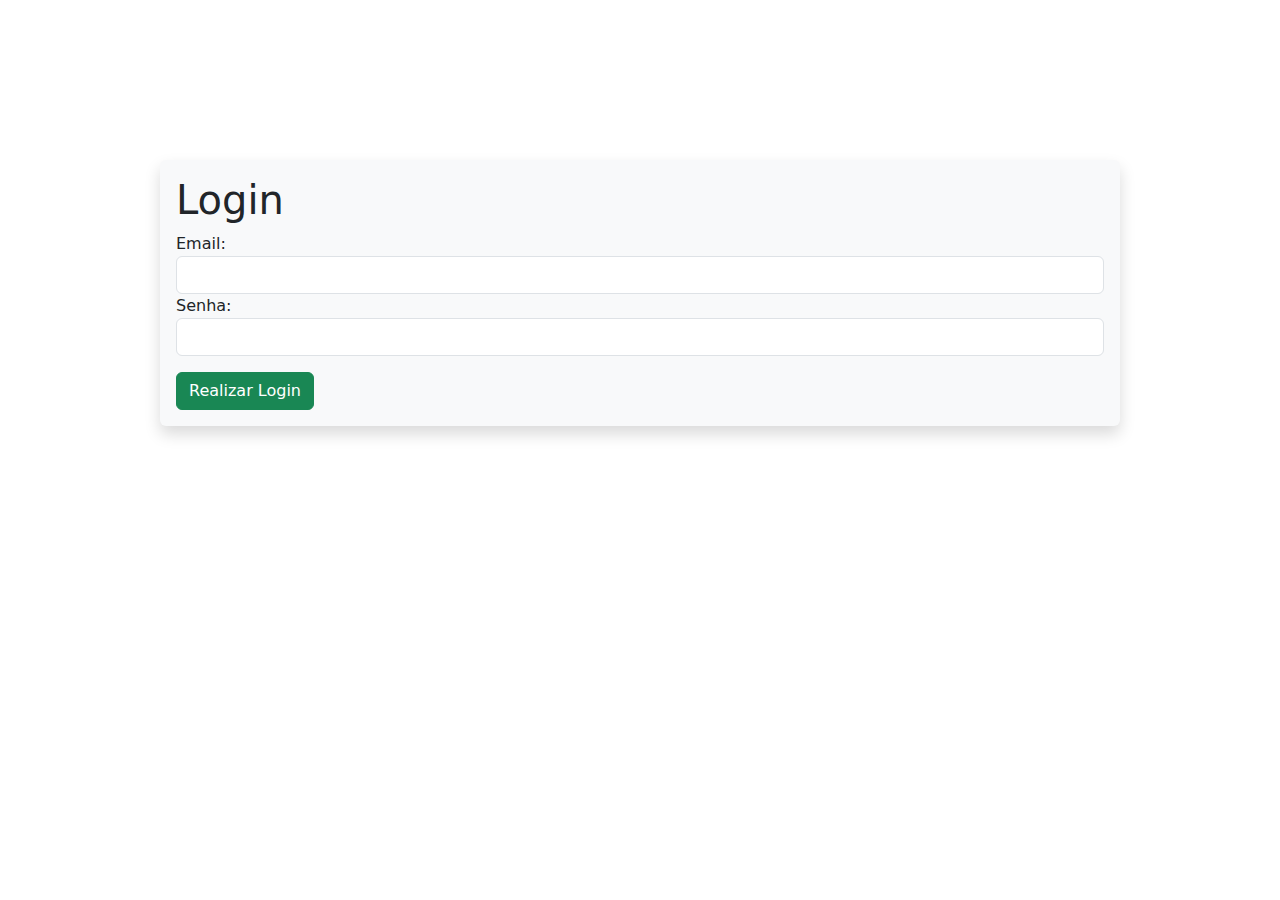
<file: index.html>
<!DOCTYPE html>
<html lang="pt">

<head>
    <meta charset="UTF-8">
    <meta name="viewport" content="width=device-width, initial-scale=1.0">
    <title>Tela Login</title>
    <link href="https://cdn.jsdelivr.net/npm/bootstrap@5.3.3/dist/css/bootstrap.min.css" rel="stylesheet"
        integrity="sha384-QWTKZyjpPEjISv5WaRU9OFeRpok6YctnYmDr5pNlyT2bRjXh0JMhjY6hW+ALEwIH" crossorigin="anonymous">
    <link rel="stylesheet" href="./assests/CSS/index.css">
</head>

<body>
    <div class="shadow p-3 mb-5 bg-body-tertiary rounded formulario">
        <h1 class="h1 textoLogin">Login</h1>
        <label for="email" class="textoForm">Email: </label>
        <input type="text" class="form-control campo" id="campoEmail" name="email">
        <label for="senha" class="textForm">Senha: </label>
        <input type="text" class="form-control campo" id="campoSenha" name="senha">
        <a href="./assests/Pages/home.html"><button class="btn btn-success mt-3 botaoLogin">Realizar Login</button></a>
    </div>

    <script src="https://cdn.jsdelivr.net/npm/bootstrap@5.3.3/dist/js/bootstrap.bundle.min.js" integrity="sha384-YvpcrYf0tY3lHB60NNkmXc5s9fDVZLESaAA55NDzOxhy9GkcIdslK1eN7N6jIeHz" crossorigin="anonymous"></script>
</body>

</html>
</file>
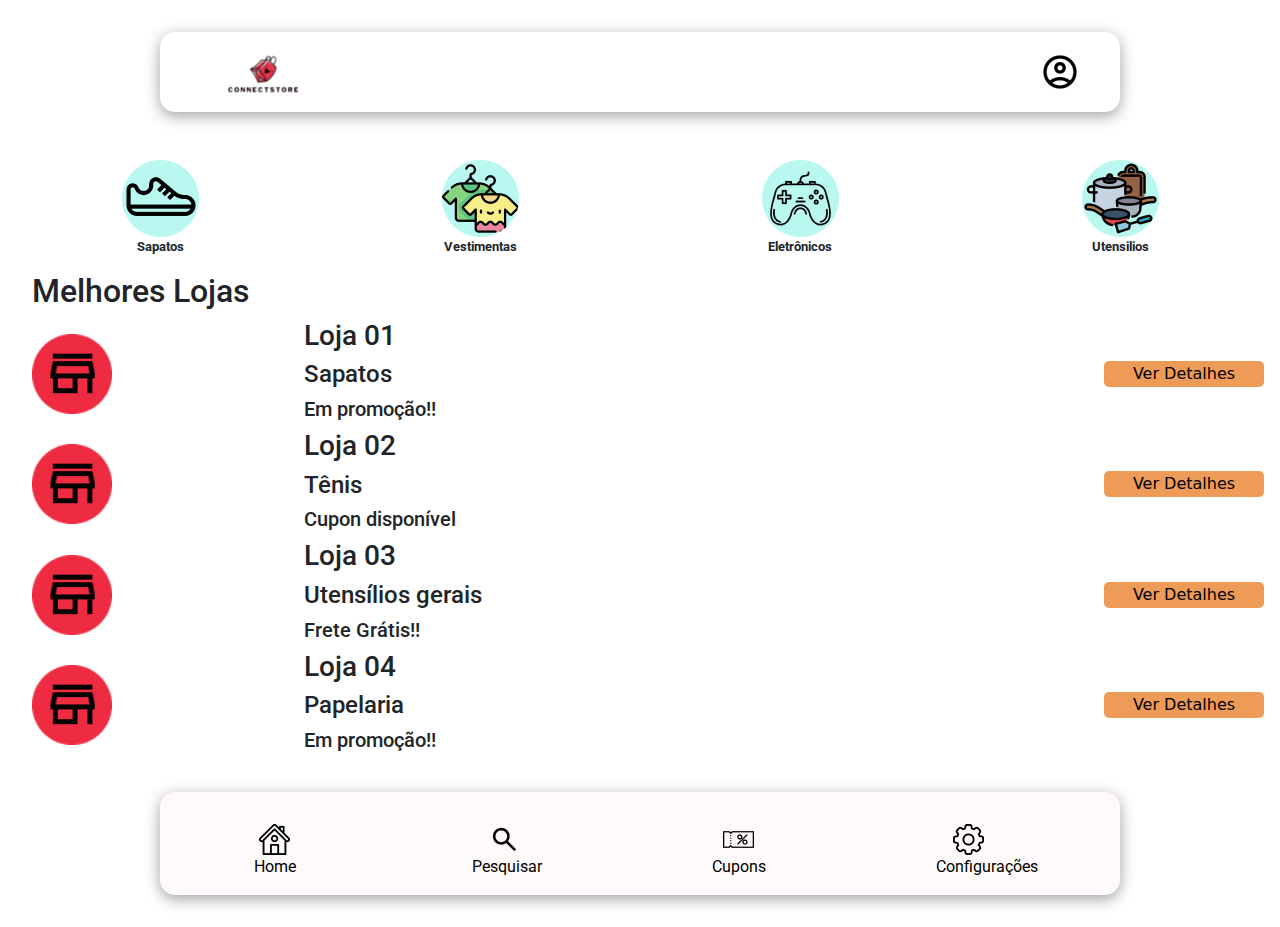
<file: assests/Pages/home.html>
<!DOCTYPE html>
<html lang="pt">
    <head>
        <meta charset="UTF-8">
        <meta name="viewport" content="width=device-width, initial-scale=1.0">
        <title>Home</title>
        <link href="https://cdn.jsdelivr.net/npm/bootstrap@5.3.3/dist/css/bootstrap.min.css" rel="stylesheet"
            integrity="sha384-QWTKZyjpPEjISv5WaRU9OFeRpok6YctnYmDr5pNlyT2bRjXh0JMhjY6hW+ALEwIH" crossorigin="anonymous">
        <link rel="preconnect" href="https://fonts.gstatic.com" crossorigin>
        <link href="https://fonts.googleapis.com/css2?family=Roboto:ital,wght@0,100;0,300;0,400;0,500;0,700;0,900;1,100;1,300;1,400;1,500;1,700;1,900&display=swap" rel="stylesheet">
        <link rel="stylesheet" href="../CSS/home.css">
    </head>
    <body>
        <header class="cabecalho">
            <nav class="navegacao">
                <img src="../IMG/imagem_2024-10-19_143406551-removebg-preview 1 (1).svg" alt="" class="logo">
                <img src="../IMG/logo_usuario.png" alt="" class="user">
            </nav>
        </header>

        <main>
            <div class="campoCarrousel">
                <div class="campo1">
                    <img src="../IMG/Sapato.png" alt="" class="imagemTipo">
                    <p class="textoTipo">Sapatos</p>
                </div>
                <div class="campo2">
                    <img src="../IMG/Vestimenta.png" alt="" class="imagemTipo">
                    <p class="textoTipo">Vestimentas</p>
                </div>
                <div class="campo3">
                    <img src="../IMG/Eletronico.png" alt="" class="imagemTipo">
                    <p class="textoTipo">Eletrônicos</p>
                </div>
                <div class="campo4">
                    <img src="../IMG/Utenslios.png" alt="" class="imagemTipo">
                    <p class="textoTipo">Utensilios</p>
                </div>
            </div>
            <section class="secaoVenda">
                <h2 class="texto">Melhores Lojas</h2>
                <div class="loja">
                    <img src="../IMG/ImagemLoja.png" alt="" class="imagemLoja">
                    <div class="camposTexto">
                        <h3 class="nomeLoja">Loja 01</h3>
                        <h4 class="descricaoLoja">Sapatos</h4>
                        <h5 class="statusLoja">Em promoção!!</h5>
                    </div>
                    <button class="botaoVerDetalhes" onclick="redirectPage()">Ver Detalhes</button>
                </div>
                <div class="loja">
                    <img src="../IMG/ImagemLoja.png" alt="" class="imagemLoja">
                    <div class="camposTexto">
                        <h3 class="nomeLoja">Loja 02</h3>
                        <h4 class="descricaoLoja">Tênis</h4>
                        <h5 class="statusLoja">Cupon disponível</h5>
                    </div>
                    <button class="botaoVerDetalhes" onclick="redirectPage()">Ver Detalhes</button>                </div>
                <div class="loja">
                    <img src="../IMG/ImagemLoja.png" alt="" class="imagemLoja">
                    <div class="camposTexto">
                        <h3 class="nomeLoja">Loja 03</h3>
                        <h4 class="descricaoLoja">Utensílios gerais </h4>
                        <h5 class="statusLoja">Frete Grátis!!</h5>
                    </div>
                    <button class="botaoVerDetalhes" onclick="redirectPage()">Ver Detalhes</button>                </div>
                <div class="loja">
                    <img src="../IMG/ImagemLoja.png" alt="" class="imagemLoja">
                    <div class="camposTexto">
                        <h3 class="nomeLoja">Loja 04</h3>
                        <h4 class="descricaoLoja">Papelaria</h4>
                        <h5 class="statusLoja">Em promoção!!</h5>
                    </div>
                    <button class="botaoVerDetalhes" onclick="redirectPage()">Ver Detalhes</button>                </div>
            </section>
        </main>
        <footer class="rodape">
            <div class="divRodape">
                <img src="../IMG/home.png" alt="" class="imagemRodape">
                <a href="../../Index.html"><p class="textoRodape">Home</p></a>
            </div>
            <div class="divRodape">
                <img src="../IMG/lupa.png" alt="" class="imagemRodape">
                <a href="#"><p class="textoRodape">Pesquisar</p></a>
            </div>
            <div class="divRodape">
                <img src="../IMG/cupon.png" alt="" class="imagemRodape">
                <a href="/#"><p class="textoRodape">Cupons</p></a>
            </div>
            <div class="divRodape">
                <img src="../IMG/engrenagem (1).png" alt="" class="imagemRodape">
                <a href=""><p class="textoRodape">Configurações</p></a>
            </div>
        </footer>

        <script>
            function redirectPage() {
                window.location.href = "./paginaLoja.html";
            }
            </script>
    </body>
</html>
</file>
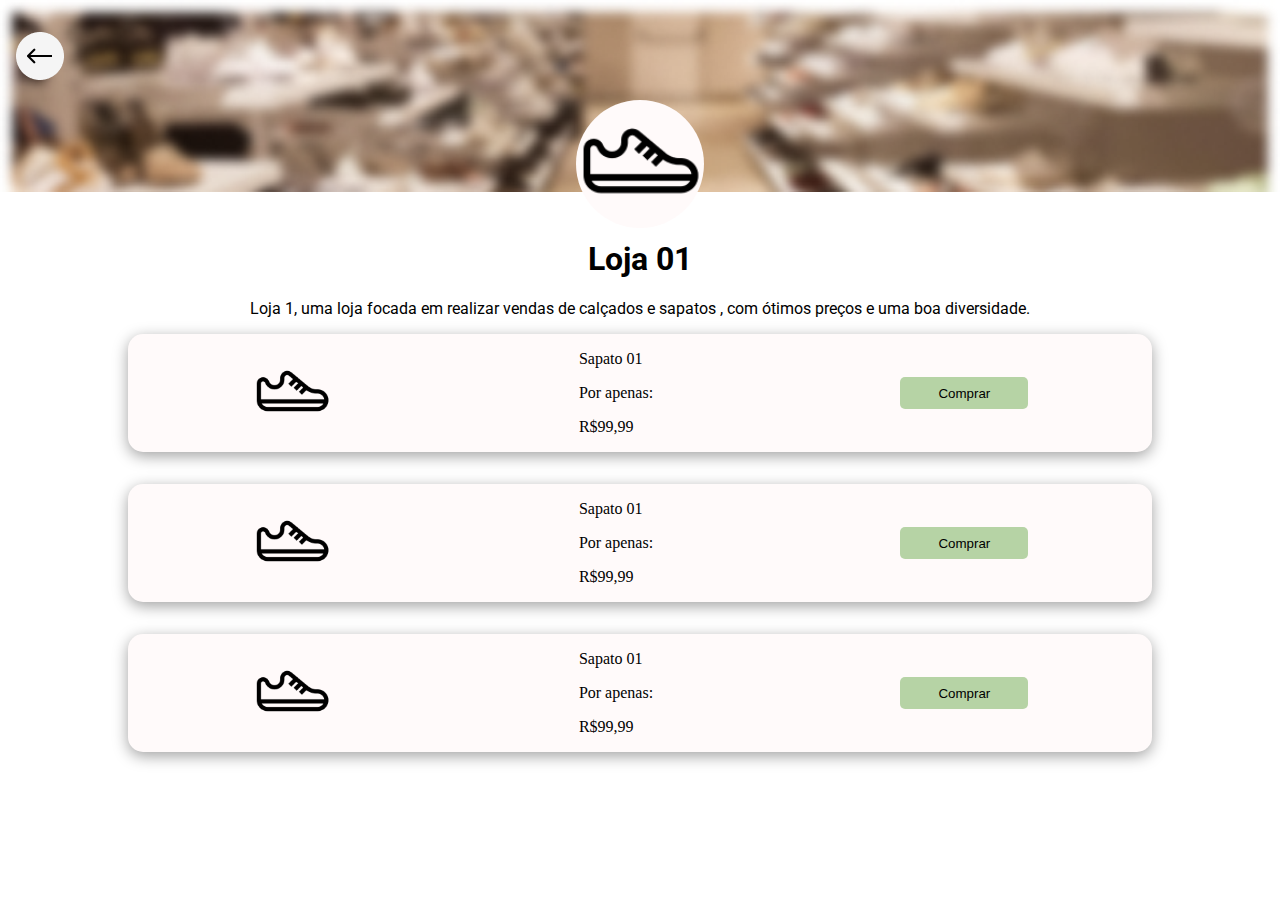
<file: assests/Pages/paginaLoja.html>
<!DOCTYPE html>
<html lang="pt">
<head>
    <meta charset="UTF-8">
    <meta name="viewport" content="width=device-width, initial-scale=1.0">
    <title>Informações sobre a loja</title>
    <link rel="preconnect" href="https://fonts.gstatic.com" crossorigin>
    <link href="https://fonts.googleapis.com/css2?family=Roboto:ital,wght@0,100;0,300;0,400;0,500;0,700;0,900;1,100;1,300;1,400;1,500;1,700;1,900&display=swap" rel="stylesheet">
    <link rel="stylesheet" href="../CSS/paginaLoja.css">
</head>
<body>
    <header class="cabecalho">
        <img src="../IMG/seta.png" alt="" class="seta" onclick="redirectPage()">
        <div class="moldura">
            <img src="../IMG/Sapato (1).png" alt="" class="fotoLoja">
        </div>
    </header>
    <main class="principal">
        <h1 class="tituloLoja">Loja 01</h1>
        <p class="textoLoja">Loja 1, uma loja focada em realizar vendas de calçados e sapatos , com ótimos preços e uma boa diversidade.</p>
        <section class="secaoProdutos">
            <div class="divProduto">
                <img src="../IMG/Sapato (1).png" alt="" class="imagemProduto">
                <div class="campoTexto">
                    <p class="tituloProduto">Sapato 01</p>
                    <p class="textoProduto">Por apenas: </p>
                    <p class="precoProduto">R$99,99</p>
                </div>
                <a href="./paginaProduto.html"><button class="botaoComprar">Comprar</button></a>
            </div>
            <div class="divProduto">
                <img src="../IMG/Sapato (1).png" alt="" class="imagemProduto">
                <div class="campoTexto">
                    <p class="tituloProduto">Sapato 01</p>
                    <p class="textoProduto">Por apenas: </p>
                    <p class="precoProduto">R$99,99</p>
                </div>
                <a href="./paginaProduto.html"><button class="botaoComprar">Comprar</button></a>
            </div>
            <div class="divProduto">
                <img src="../IMG/Sapato (1).png" alt="" class="imagemProduto">
                <div class="campoTexto">
                    <p class="tituloProduto">Sapato 01</p>
                    <p class="textoProduto">Por apenas: </p>
                    <p class="precoProduto">R$99,99</p>
                </div>
                <a href="./paginaProduto.html"><button class="botaoComprar">Comprar</button></a>
            </div>
        </section>
    </main>

    <script>
        function redirectPage() {
            window.location.href = "../Pages/home.html";
        }
    </script>
</body>
</html>
</file>
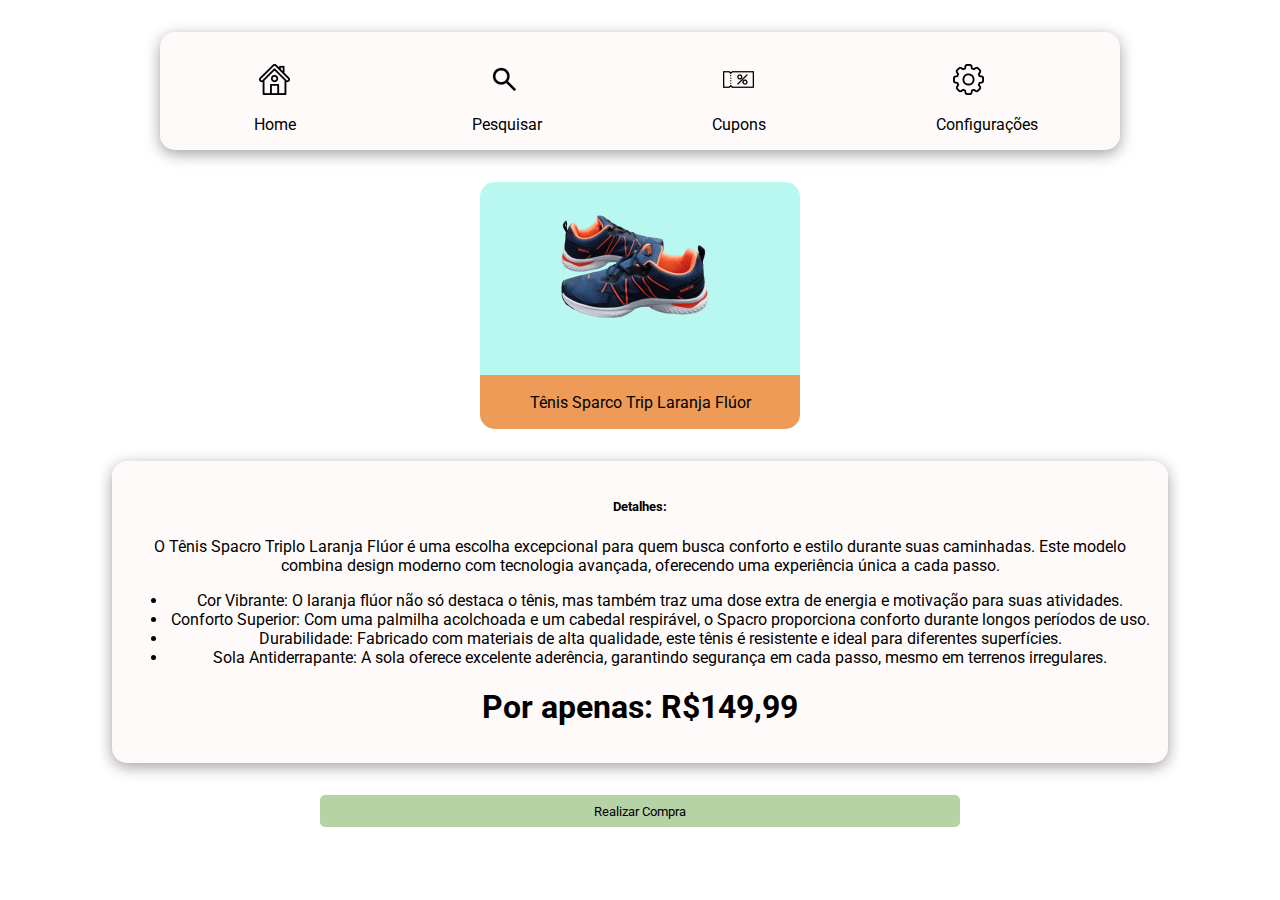
<file: assests/Pages/paginaProduto.html>
<!DOCTYPE html>
<html lang="pt">
<head>
    <meta charset="UTF-8">
    <meta name="viewport" content="width=device-width, initial-scale=1.0">
    <title>Document</title>
    <link rel="preconnect" href="https://fonts.googleapis.com">
    <link rel="preconnect" href="https://fonts.gstatic.com" crossorigin>
    <link href="https://fonts.googleapis.com/css2?family=Roboto:ital,wght@0,100;0,300;0,400;0,500;0,700;0,900;1,100;1,300;1,400;1,500;1,700;1,900&display=swap" rel="stylesheet">
    <link rel="stylesheet" href="../CSS/paginaProduto.css">
</head>
<body>
    <header class="rodape">
        <div class="divRodape">
            <img src="../IMG/home.png" alt="" class="imagemRodape">
            <a href="../../assests/Pages/home.html"><p class="textoRodape">Home</p></a>
        </div>
        <div class="divRodape">
            <img src="../IMG/lupa.png" alt="" class="imagemRodape">
            <a href="#"><p class="textoRodape">Pesquisar</p></a>
        </div>
        <div class="divRodape">
            <img src="../IMG/cupon.png" alt="" class="imagemRodape">
            <a href="/#"><p class="textoRodape">Cupons</p></a>
        </div>
        <div class="divRodape">
            <img src="../IMG/engrenagem (1).png" alt="" class="imagemRodape">
            <a href="#"><p class="textoRodape">Configurações</p></a>
        </div>
    </header>
    <section class="secaoProduto">
        <div class="campoProduto">
            <img src="../IMG/tenis.png" alt="" class="imagemProduto">
            <div class="campoTexto">
                <p class="textoProduto">Tênis Sparco Trip Laranja Flúor</p>
            </div>
        </div>
        <div class="campoDescricao">
            <h5 class="tituloDetalhes">Detalhes:</h5>
            <p class="textoDetalhes">O Tênis Spacro Triplo Laranja Flúor é uma escolha excepcional para quem busca conforto e estilo durante suas caminhadas. Este modelo combina design moderno com tecnologia avançada, oferecendo uma experiência única a cada passo.</p>
            <ul class="lista">
                <li class="itemLista">Cor Vibrante: O laranja flúor não só destaca o tênis, mas também traz uma dose extra de energia e motivação para suas atividades.</li>
                <li class="itemLista">Conforto Superior: Com uma palmilha acolchoada e um cabedal respirável, o Spacro proporciona conforto durante longos períodos de uso.</li>
                <li class="itemLista">Durabilidade: Fabricado com materiais de alta qualidade, este tênis é resistente e ideal para diferentes superfícies.</li>
                <li class="itemLista">Sola Antiderrapante: A sola oferece excelente aderência, garantindo segurança em cada passo, mesmo em terrenos irregulares.</li>
            </ul>
            <h1 class="preco">Por apenas: R$149,99</h1>
        </div>
    </section>
    
    <a href="./finalizarCompra.html">
        <button class="botaoCompra">Realizar Compra</button>
    </a>
</body>
</html>
</file>
<file: assests/CSS/index.css>
.formulario {
    width: 75%;
    margin-left: auto;
    margin-right: auto;
    margin-top: 12.5%;
    margin-bottom: 12.5%;
}

a{ 
    text-decoration: none;
    color: black;
}
</file>
<file: assests/CSS/home.css>
body {
    overflow-x: hidden;
}

/* HEADER */
.cabecalho {
    width: 75%;
    border-radius:15px;
    margin-left: auto;
    margin-right: auto;
    margin-top: 2rem;
    box-shadow: 0px 4px 15px rgba(0, 0, 0, 0.371);
}

.navegacao {
    display: flex;
    align-items: center;
    justify-content: space-between;
}

.logo {
    width: 5rem;
    height: 5rem;
    margin-left: 4rem;
}

.user {
    margin-right: 2rem;
}

/* MAIN */
.campoCarrousel {
    display: flex;
    width: 100%;
    margin-left: auto;
    margin-right:auto;
    margin-top: 3rem;
}

.textoTipo {
    font-size: 0.8rem;
    text-align: center;
    font-weight: bold;
    font-family: 'Roboto', sans-serif;

}

.campo1, .campo2, .campo3, .campo4, .campo5 {
    width: 25%;
    text-align: center;
}

.campo1:hover, .campo2:hover, .campo3:hover, .campo4:hover, .campo5:hover {
    background-color: aquamarine;
}

@media (max-width: 768px) {
    .logo {
        margin-left: 0.1rem;
    }

}

.secaoVenda {
    margin-left: auto;
    margin-right: auto;
}
.texto {
    margin-left: 2rem;
    font-family: 'Roboto', sans-serif;

}
.loja {
    display: flex;
    justify-content: space-between;
    align-items: center;
    margin-left: 2rem;
}

.imagemLoja {
    width: 20%;
    max-width: 5rem;
    height: 20%;
    margin-right: 1rem;
}

.camposTexto {
    width: 50%;
    font-family: 'Roboto', sans-serif;

}

.botaoVerDetalhes {
    width: 30%;
    max-width: 10rem;
    height: 10%;
    margin-right: 1rem;
    background-color: #EE9B57;
    border: none;
    border-radius: 5px;
}

/*Rodape*/
.rodape {
    width: 75%;
    background-color: #FFFAFA;
    box-shadow: 0px 4px 15px rgba(0, 0, 0, 0.371);
    display: flex;
    border-radius: 15px;
    border: none;
    margin-left: auto;
    margin-right: auto;
    justify-content: space-around;
    align-items: center;
    margin-top: 2rem;
    margin-bottom: 2rem;
}

.divRodape {
    margin-top: 2rem;
}

.textoRodape {
    text-align: center;
    font-family: 'Roboto', sans-serif;

}

a{ 
    text-decoration: none;
    color: black;
}
</file>
<file: assests/CSS/paginaLoja.css>
body {
    margin: 0;
    padding: 0;
    overflow-x: hidden;
}

.cabecalho {
    width: 100%;
    height: 10rem;
    background-image: url("../IMG/imagemFundoEsbacado.png");
    padding-top: 2rem;
    background-repeat: no-repeat;
    background-size: cover;

}

.moldura {
    background-color: #FFFAFA;
    border-radius: 100px;
    width: 8rem;
    height: 8rem;
    margin-left: auto;
    margin-right: auto;
    margin-top: 1rem;
    display: flex;
    justify-content: center;
}

.tituloLoja {
    margin-top: 3rem;
    text-align: center;
    font-family: 'Roboto', sans-serif;

}

.textoLoja {
    width: 75%;
    text-align: center;
    margin-left: auto;
    margin-right: auto;
    font-family: 'Roboto', sans-serif;

}

.secaoProdutos {
    display: flex;
    flex-direction: column;
    align-items: center;
}

.divProduto {
    display: flex;
    align-items: center;
    justify-content: space-around;
    margin-bottom: 2rem;
    background-color: #FFFAFA;
    box-shadow: 0px 4px 15px rgba(0, 0, 0, 0.371);
    border-radius: 15px;
    width: 80%;
    margin-left: 10%;
    margin-right: 10%;
}

.imagemProduto {
    width: 5rem;
    height: 5rem;
}

.botaoComprar {
    background-color: #B6D3A5;
    border: none;
    border-radius: 5px;
    width: 8rem;
    height: 2rem;
}

.seta {
    margin-left: 1rem;
}

a{ 
    text-decoration: none;
    color: black;
}
</file>
<file: assests/CSS/paginaProduto.css>
body {
    margin: 0;
    padding: 0;
}

.campoProduto {
    width: 20rem;
    border-radius: 15px;
    background-color: #B9F8F0;
    margin-left: auto;
    margin-right: auto;
    margin-top: 2rem;
}

.campoTexto {
    background-color: #EE9B57;
    padding: 0.1rem;
    border-bottom-left-radius: 15px;
    border-bottom-right-radius: 15px;

}

.imagemProduto {
    margin-left: 4rem;
}

.textoProduto {
    text-align: center;
    font-family: 'Roboto', sans-serif;
}

.campoDescricao {
    text-align: center;
    font-family: 'Roboto', sans-serif;
    background-color: #FFFAFA;
    box-shadow:  0px 4px 15px rgba(0, 0, 0, 0.371);
    border: none;
    width: 80%;
    border-radius: 15px;
    margin-top: 2rem;
    margin-bottom: 2rem;
    padding: 1rem;
    margin-left: auto;
    margin-right: auto;
}

.textoDetalhes {
    /* width: 70%; */
}

.botaoCompra {
    width: 50%;
    margin-left: 25%;
    margin-right: 25%;
    margin-bottom: 2rem;
    background-color: #B6D3A5;
    border: none;
    border-radius: 5px;
    height: 2rem;
    font-family: 'Roboto', sans-serif;

}

.rodape {
    width: 75%;
    background-color: #FFFAFA;
    box-shadow: 0px 4px 15px rgba(0, 0, 0, 0.371);
    display: flex;
    border-radius: 15px;
    border: none;
    margin-left: auto;
    margin-right: auto;
    justify-content: space-around;
    align-items: center;
    margin-top: 2rem;
    margin-bottom: 2rem;
}

.divRodape {
    margin-top: 2rem;
}

.textoRodape {
    text-align: center;
    font-family: 'Roboto', sans-serif;

}

a{ 
    text-decoration: none;
    color: black;
}

.lista {
    text-align: center;
}
</file>
